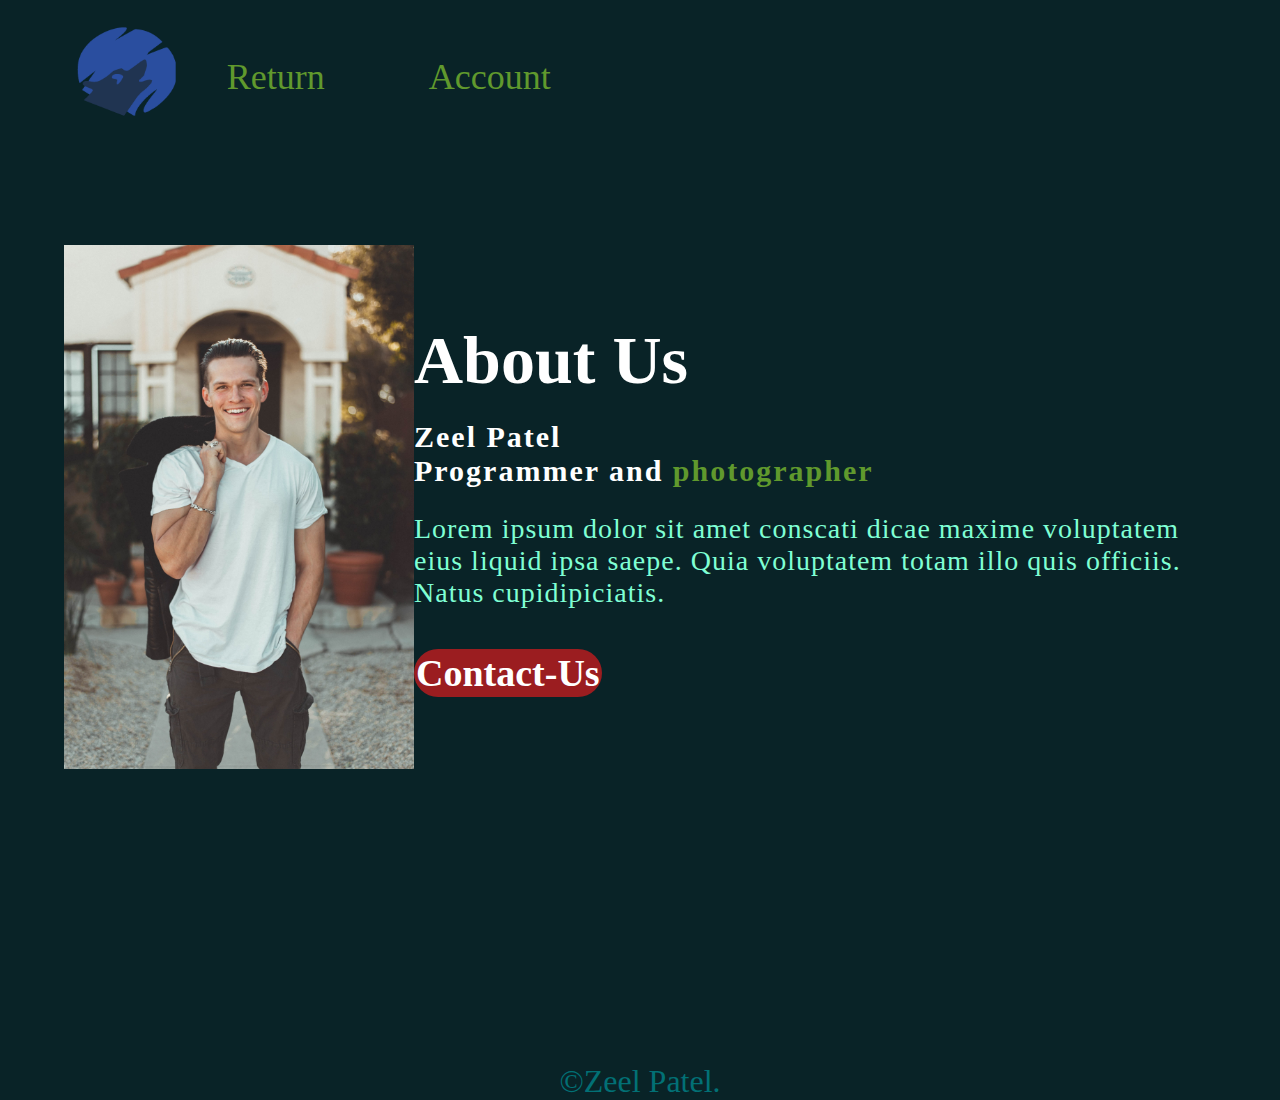
<file: about.html>
<!DOCTYPE html>
<html lang="en">
<head>
    <meta charset="UTF-8">
    <meta http-equiv="X-UA-Compatible" content="IE=edge">
    <meta name="viewport" content="width=device-width, initial-scale=1.0">
    <title>About-Us</title>
    <link rel="stylesheet" href="css/styles.css">
</head>
<!-- start of about -->
<body class="whole-body-abt">
    <header>
      <section class="hd">
      
          <nav>
              <a href="index.html"><img src="img/Expanded.png" alt="logo"></a> 
              <div class="navbar">
                  <ul>
                      
                      <li><a href="index.html">Return</a></li>
                      <li><a href="">Account</a></li>
                  </ul>
              </div>
          </nav>

      </section>
    </header>
    <main>
      <section class="about">
          <div class="main">
            <picture>
              <source media="(max-width:720px)" srcset="img/person-720_x_480.jpg, img/person-1440_x_960.jpg 2x, img/person_3.jpg 3x">
              <img src="img/person.jpg" alt="Image">
            </picture>
            
            <div class="abt-txt">
              <h1>About Us</h1>
              <h4>
                Zeel Patel
              </h4>
              <h5>Programmer and <span>photographer</span></h5>
              <p>Lorem ipsum dolor sit amet conscati dicae maxime voluptatem eius liquid ipsa saepe. Quia voluptatem totam illo quis officiis. Natus cupidipiciatis.</p>
              <button class="btn-btn" type="button">Contact-Us</button>
            </div>
          </div>
      </section>
    </main>
        
  <footer>
    &copy;Zeel Patel.
  </footer>
</body>
<!-- end of about -->
</html>
</file>
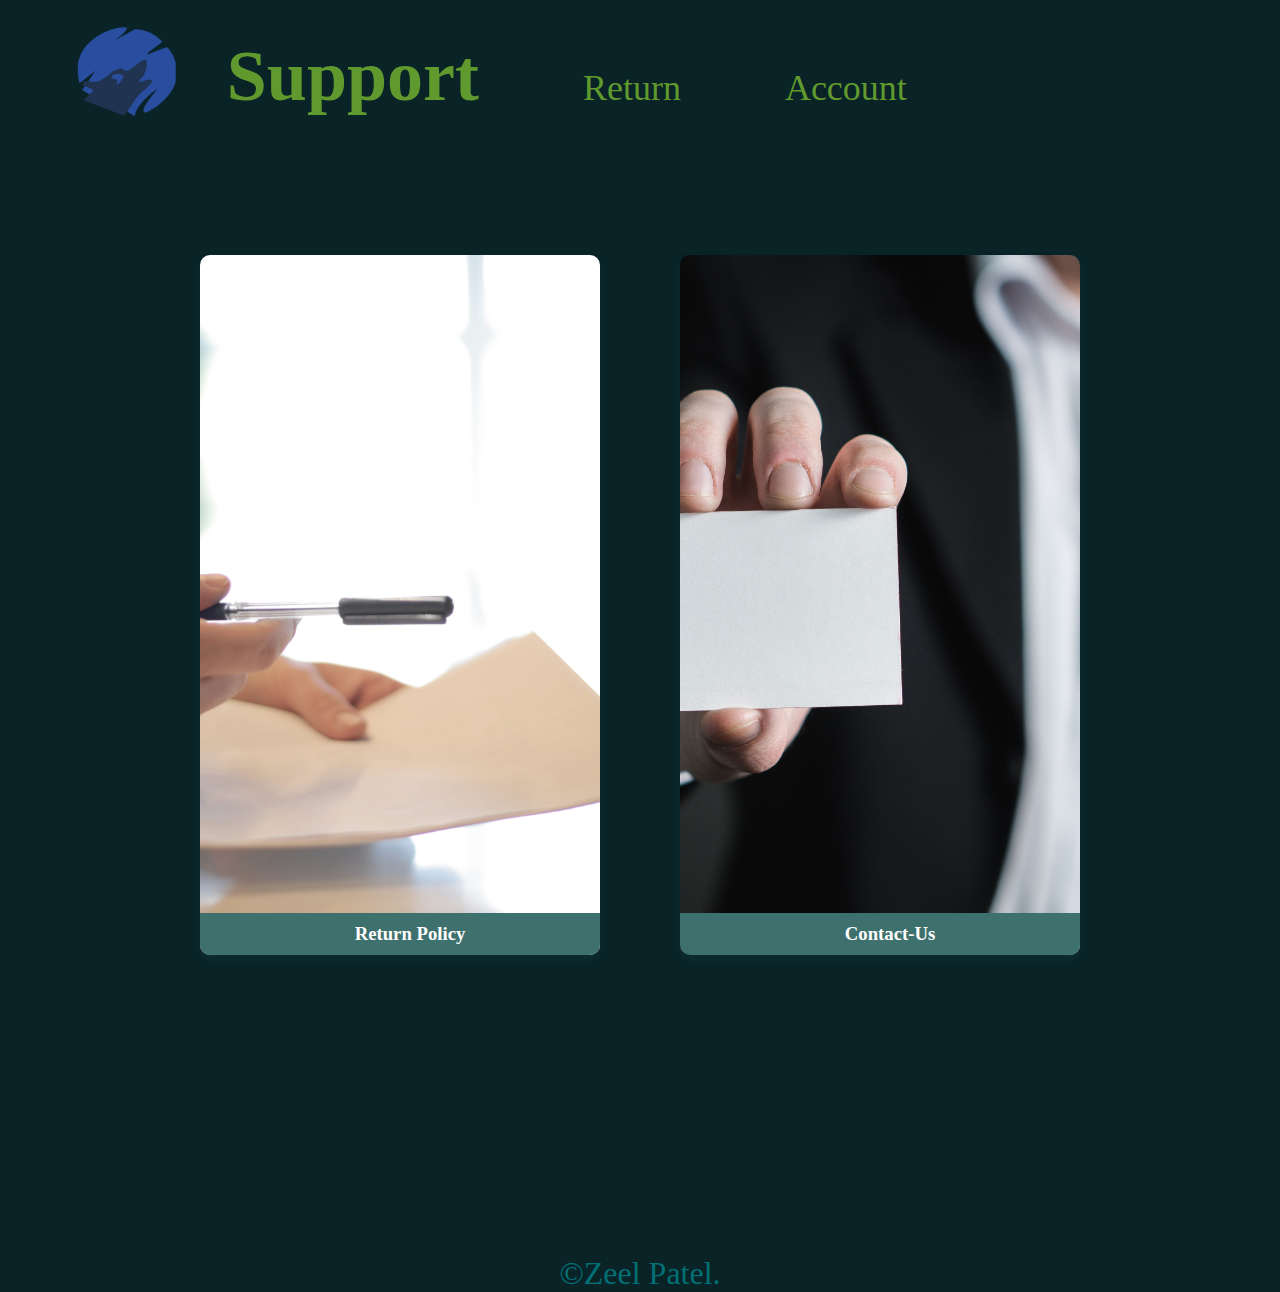
<file: support.html>
<!DOCTYPE html>
<html lang="en">
<head>
    <meta charset="UTF-8">
    <meta http-equiv="X-UA-Compatible" content="IE=edge">
    <meta name="viewport" content="width=device-width, initial-scale=1.0">
    <title>Support</title>
    <link rel="stylesheet" href="css/styles.css">
</head>
<!-- card design -->
<body>
    <header>
        <nav>
            <a href="index.html"><img src="img/Expanded.png" alt="logo"></a>
            <div class="navbar">
                <ul>
                    <li><a href=""><h1>Support</h1></a></li>
                    <li><a href="index.html">Return</a></li>
                    <li><a href="">Account</a></li>
                </ul>
            </div>
        </nav>
    </header>
    <main>
        <div class="container-card">
            <div class="card-container">
                <div class="card">
                <img src="img/policy.jpg" alt="Card image">
                <h3>Return Policy</h3>
                </div>
                <div class="card">
                <img src="img/contact.jpg" alt="Card image">
                <h3>Contact-Us</h3>
                </div>
            </div>
        </div>
    </main>
    <footer>
        &copy;Zeel Patel.
      </footer>
<!-- end of card design -->

</body>
</html>
</file>
<file: css/styles.css>
/* background color fonts and padding for whoel website  */
*{
    margin: 0;
    padding: 0;
    font-family: 'Assistant', sans-serif;
    font-family: 'Itim', cursive;
    background-color: #092327;
}
/* navigation bar design */
nav img{
    width: 100px;
}

nav{
    display: flex;
    padding: 2% 6%;
    justify-content: space-between;
    align-items: center;
}

.navbar{
    flex: auto;
    text-align: left;
}

.navbar ul li{
    list-style: none;
    display: inline-block;
    padding: 8px 50px;
    position: relative;
}

.navbar ul li a{
    color: #60992D;     
    text-decoration: none;
    font-size: 36px;
}
.navbar ul li:nth-child(5){
    padding: 8px 2px;
    padding-top: -10px;
    padding-left: 370px;
}

.navbar ul li::after{
    content: '';
    width: 0%;
    height: 2px;
    background-color: #60992D;
    display: block;
    margin: auto;
    transition: 0.8s;
}

.navbar ul li:hover::after{
    width: 100%;
} 
.navbar ul li:nth-child(5):hover::after{
    width: 0%;

}
.navbar ul li:nth-child(6):hover::after{
    width: 0%;

}
.srch{
  border: none;
  height: 100%;
  width: 100%;
}
.glass{
  border: none;
  color: #60992D;
}
.sol{
  border: none;
  font-size: 30px;
  color: #60992D;
}
/* end of navbar design  */

/* image slider  */

.pexel{
  padding: 2rem;
}
.slider-wrap{
  position: relative;
  max-width: 48rem;
  margin: 0 auto;
}
.slider {
  display: flex;
  aspect-ratio: 16 / 9;
  overflow-x: auto;
  scroll-snap-type: x mandatory;
  scroll-behavior: smooth;
  border-radius: 0.5rem;
}

.slider img{
  flex: 1 0 100%;
  scroll-snap-align: start;
}
/* end of image slider  */
/* button design  */
.btn{
  display: inline-block;
  text-decoration: none;
  color: #60992D;
  padding: 12px 34px;
  font-size: 13px;
  background: transparent;
  position: relative;
  cursor: pointer;
}
.btn:hover{
  border: 1px solid #60992D;
  background-color: #60992D;
  transition: 1s;
  color: #EAF6F6;
}
.bt{
  border: #60992D;
  border-radius: 1px;
}
/* end of button design  */
/* card design  */
.card-container {
  display: flex;
  justify-content: center;
  align-items: center;
  height: 100vh;
}
  
.card {
  position: relative;
  width: 400px;
  height: 700px;
  margin: 0 40px;
  overflow: hidden;
  border-radius: 10px;
  box-shadow: 0 5px 10px rgba(71, 145, 129, 0.1);
  transition: transform 0.8s;
}

.card:hover {
  transform: translateY(-30px);
}

.card img {
  width: 100%;
  height: 100%;
  object-fit: cover;
}

.card h3 {
  position: absolute;
  bottom: 0;
  left: 0;
  padding: 10px;
  margin: 0;
  background-color: rgb(62, 112, 110);
  color: #fff;
  width: 100%;
  text-align: center;
  transition: transform 0.5s;
}

.card:hover h3 {
  transform: translateY(-100%);
}
/* end of card design */
/* about section design  */
.about{
  width: 100%;
  padding: 90px 0px;

}
.about img{
  height: auto;
  width: 350px;
}
.main{
  width: 1200px;
  max-width: 90%;
  margin: 0 auto;
  display: flex;
  align-items: center;
  justify-content: space-around;
}
.abt-txt h1{

  font-size: 68px;
  color: white;
  margin-bottom: 20px;
  

}
.abt-txt h4{
  color: white;
  font-size: 30px;
  letter-spacing: 2px;
}
.abt-txt h5 span{
  color: #60992D;
}
.abt-txt h5{
  color: white;
  font-size: 30px;
  margin-bottom: 25px;
  letter-spacing: 2px;
}
.abt-txt p{
  color: aquamarine;
  letter-spacing: 1px;
  font-size: 28px;
  margin-bottom: 40px;
}

.btn-btn{
  background-color: #9B1D20;
  color: white;
  text-decoration: none;
  border: 2px solid transparent;
  font-weight: bold;
  font-size: 38px;
  border-radius: 50px;
  transition: 0.5s;
}
.btn-btn:hover{
  background: transparent;
  border: 2px solid aquamarine;
  cursor: pointer;
}
/* end of about section  */
/* circle design  */
.circle {
  height: 40px;
  width: 40px;
  background-color: #60992D;
  border-radius: 50%;
  display: inline-block;
}

.circle:hover {
  background-color: #F7FFF7;
  transition: 0.5s;
}
.smth{
  position: absolute;
  left: 50%;
  text-align: center;
  text-decoration: none;
  transform: translate(-50%, 10%);
}
/* end of circle design  */
/* footer section */
footer{
  margin-top: 200px;
  font-size: 32px;
  text-align: center;
  color: #027075;
}
/* end of footer section */
/* start of mobile design  */
@media (max-width:720px){
  nav{
    display: block;
    margin-left: 150px;
  }
  nav .logo{
    margin-left: 42px;
  }
  nav img{
    width: 50px;
    text-align: center;
    margin: auto;
  }

  .navbar ul li{
    width: 0%;
  }
  .navbar ul li a{
    color: #60992D;     
    text-decoration: none;
    font-size: 16px;
  }
  .navbar ul li{
    display: block;
    font-size: 12px;
  }
  .navbar ul li:nth-child(5){
    display: none;
  }
  .navbar ul li:nth-child(6){
    display: none;
  }
  .card-container {
    display: block;
    justify-content: center;
    align-items: center;
    height: 100vh;
  }
  .card {
    position: relative;
    width: 400px;
    height: 300px;
    margin: 0 40px;
    overflow: hidden;
    border-radius: 10px;
    box-shadow: 0 5px 10px rgba(71, 145, 129, 0.1);
    transition: transform 0.8s;
  }
  
  .main{
    width: 1200px;
    max-width: 90%;
    margin: 0 auto;
    display: block;
    align-items: center;
    justify-content: space-around;
  }
  footer{
    font-size: 20px;
  }
  header {
    grid-template-columns: repeat(2, 1fr);
  }
}
/* end of mobile design  */
/* i dont know why i had to write this in order to get my font size for mobile version  */
@media (min-width:720px){
  .navbar ul li a{
    color: #60992D;     
    text-decoration: none;
    font-size: 36px;
  }
}
</file>
